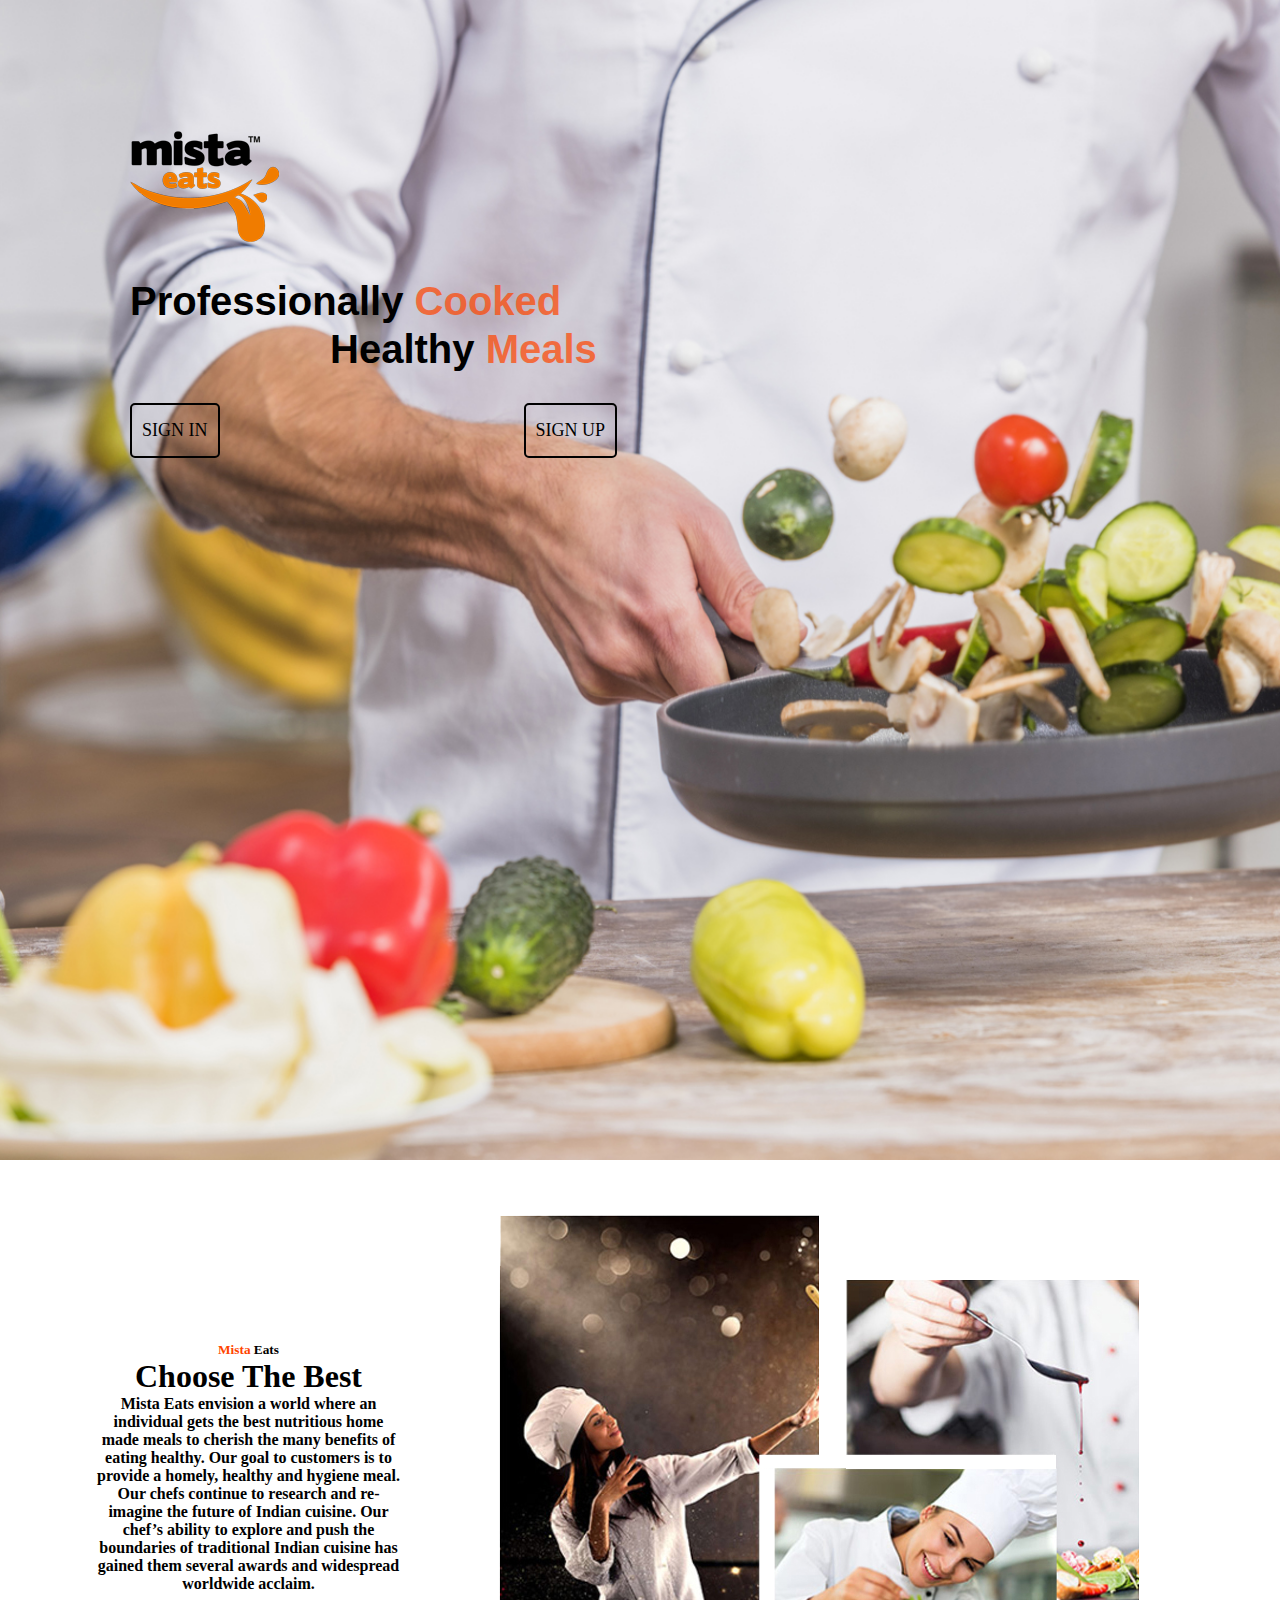
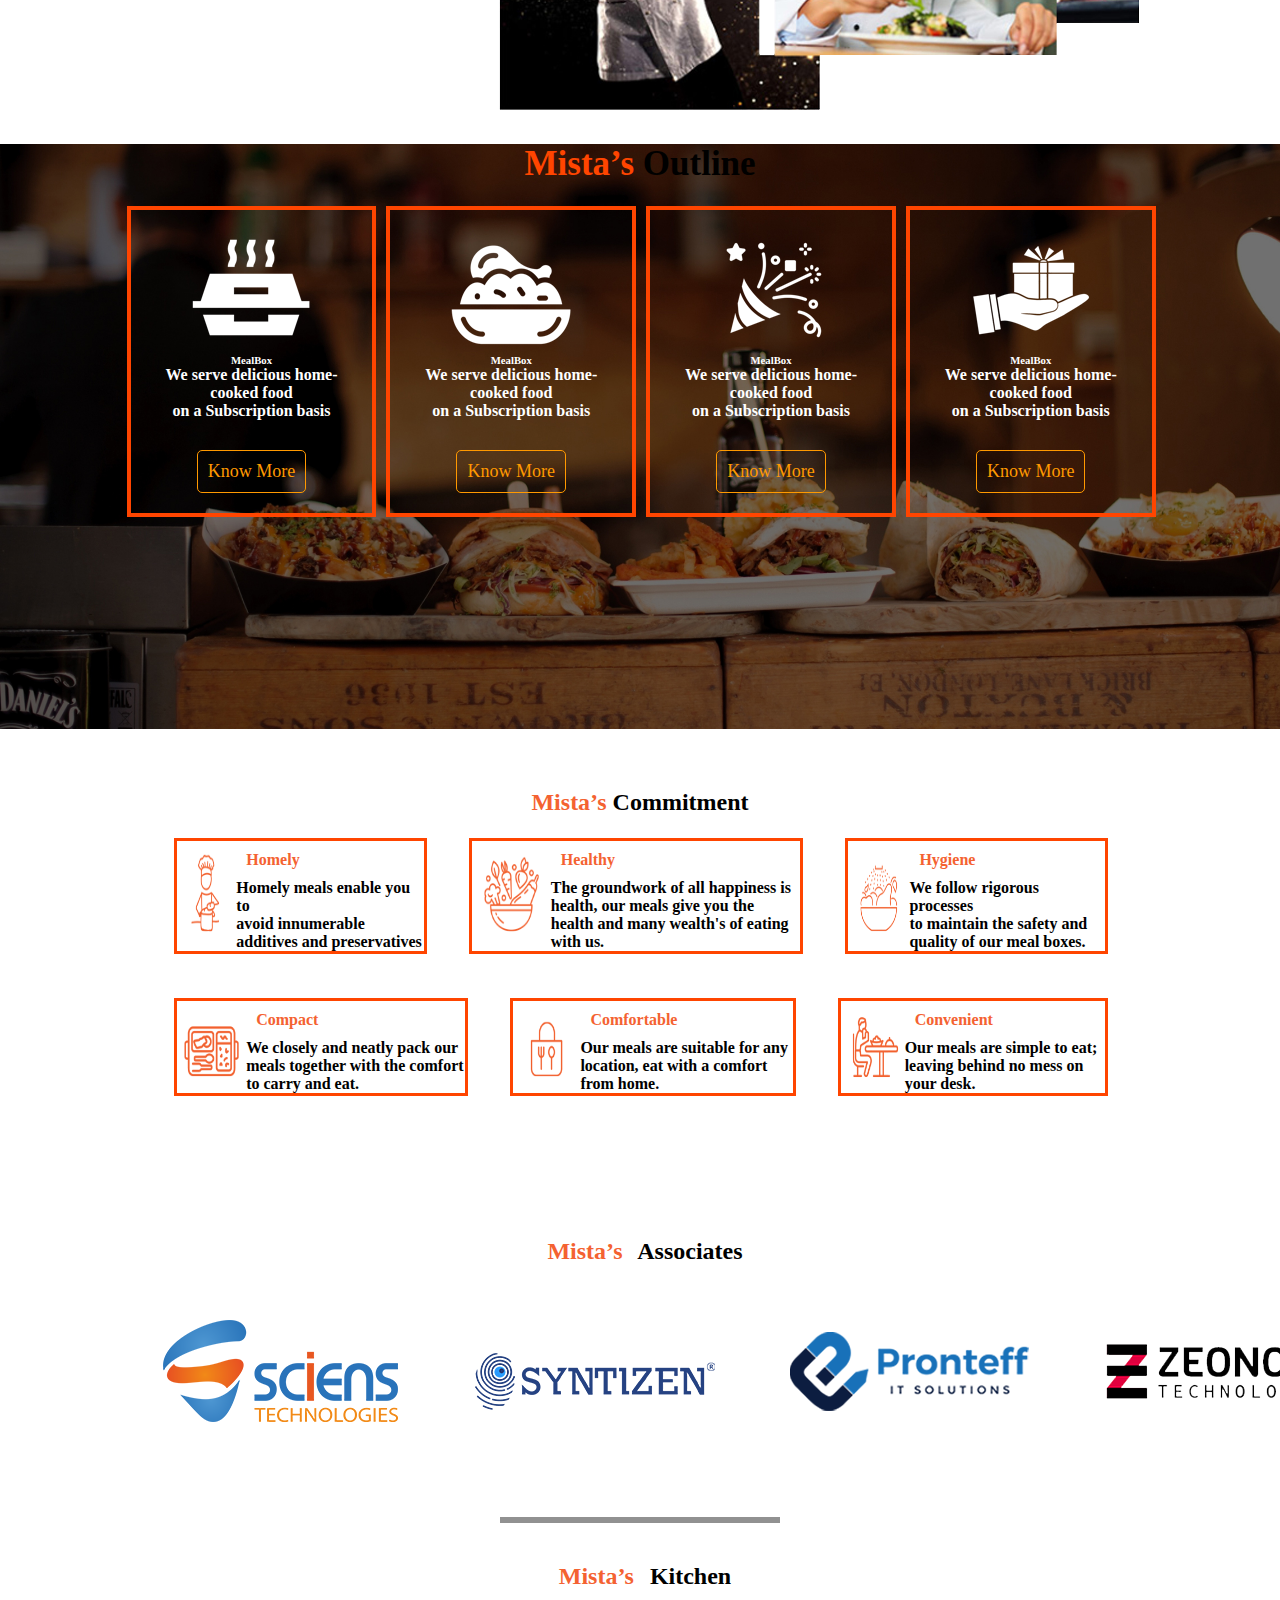
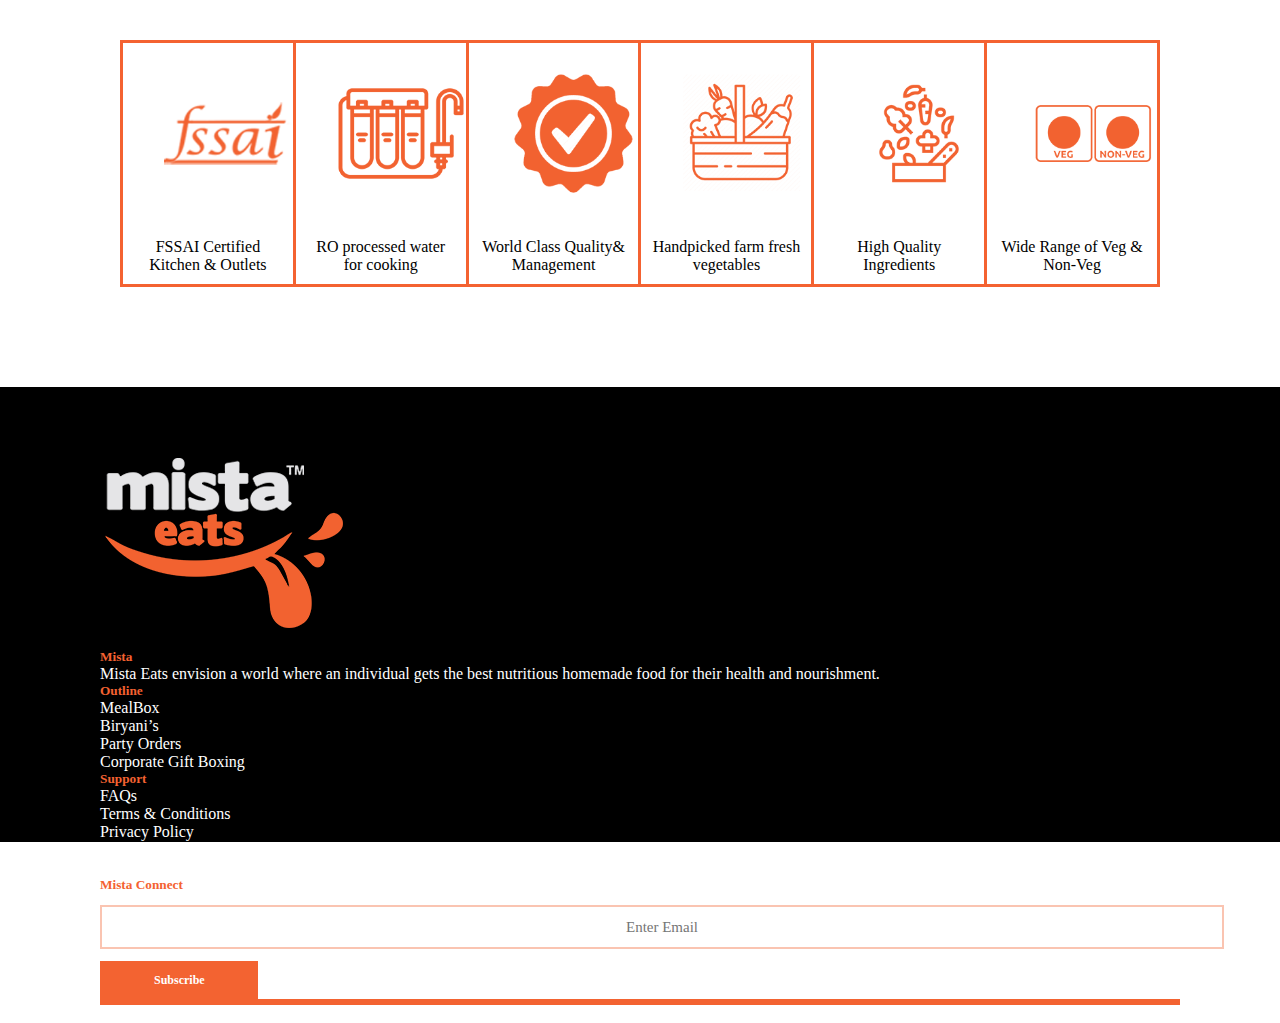
<file: index.html>
<!doctype html>
<html lang="en">
  <head>
    <!-- Required meta tags -->
    <meta charset="utf-8">
    <meta name="viewport" content="width=device-width, initial-scale=1">

    <!-- Bootstrap CSS -->
    <link href="https://cdn.jsdelivr.net/npm/bootstrap@5.0.2/dist/css/bootstrap.min.css" rel="stylesheet" integrity="sha384-EVSTQN3/azprG1Anm3QDgpJLIm9Nao0Yz1ztcQTwFspd3yD65VohhpuuCOmLASjC" crossorigin="anonymous">
     
    <!-- CSS Styling -->
    <link rel="stylesheet" href="/style.css">

    <title>Mista Eats</title>
    
  </head>
  <body>
    <div class="main-container">
        <img src="/image/Mista-Logo-1.png" alt="">
        <p class="container-text">Professionally <span class="main-span">Cooked</span><br>&nbsp;&nbsp;&nbsp;&nbsp;&nbsp;&nbsp;&nbsp;&nbsp;&nbsp;&nbsp;&nbsp;&nbsp;&nbsp;&nbsp;&nbsp;&nbsp;&nbsp;
            Healthy <span class="main-span">Meals</span></p>
            <button type="submit" class="btn-1" id="sign-in"><a href="/NewUser.html" style="color:black; text-decoration: none;">SIGN IN</a></button>
            <button type="submit" class="btn-1" id="sign-up"><a href="/NewUser.html" style="color:black; text-decoration: none;">SIGN UP</a></button>
    </div>

    <div> 
      <table>
        <td>
          <th class="table-1">
            <h5><span style="color:orangered;">Mista</span> Eats</h5>
            <h1>Choose The Best</h1>
            <p>Mista Eats envision a world where an individual gets the best nutritious home made meals to cherish the many benefits of eating healthy. Our goal to customers is to provide a homely, healthy and hygiene meal. Our chefs continue to research and re-imagine the future of Indian cuisine. Our chef’s ability to explore and push the boundaries of traditional Indian cuisine has gained them several awards and widespread worldwide acclaim.</p>
          </th>
          <th class="table-2">
            <img src="/image/banner-2.png">
          </th>
        </td>
      </table>
    </div>

    <div class="block-container">
      <h3 class="block-text"><span class="block-span">Mista’s</span> Outline</h3>
      <table>
        <td>
          <th class="block-1">
            <img src="/image/meal-box-1.png" alt="">
            <h6>MealBox</h6>
            <p>We serve delicious home-cooked  food  <br> on a Subscription basis</p>
            <button type="submit" class="bton-2" id="know-more">Know More</button>
          </th>
          <th style="padding: 3px;"> </th>
          <th class="block-2">
            <img src="/image/Biryanis.png" alt="">
            <h6>MealBox</h6>
            <p>We serve delicious home-cooked food <br> on a Subscription basis</p>
            <button type="submit" class="bton-2" id="know-more">Know More</button>
          </th>
          <th style="padding: 3px;"> </th>
          <th class="block-3">
            <img src="/image/Party-Orders.png" alt="">
            <h6>MealBox</h6>
            <p>We serve delicious home-cooked food <br> on a Subscription basis</p>
            <button type="submit" class="bton-2" id="know-more">Know More</button>
          </th>
          <th style="padding: 3px;"> </th>
          <th class="block-4">
            <img src="/image/Corporate-Boxe.png" alt="">
            <h6>MealBox</h6>
            <p>We serve delicious home-cooked food <br> on a Subscription basis</p>
            <button type="submit" class="bton-2" id="know-more">Know More</button>
          </th>
        </td>
      </table>
    </div>

      <div class="home-container">
        <h2><span style="color:#f46231;">Mista’s</span> Commitment</h2>
        <table>
          <td>
            <th>
              <div class="row home">
                <div class="home-1">
                  <img src="/image/Homely-1.png" width="24%">
                  <div >
                    <h4 style="color:#f46231; padding: 10px;">Homely</h4>
                    <p>Homely meals enable you to <br> avoid  innumerable additives and preservatives</p>
                  </div>
              </div>
              </div>
            </th>
            <th>
              <div class="row home">
                <div class="home-1">
                  <img src="/image/Healthy.png" width="24%">
                  <div >
                    <h4 style="color:#f46231; padding: 10px;">Healthy</h4>
                    <p>The groundwork of all happiness  is <br> health, our meals give you the health and many wealth's of eating with us.</p>
                  </div>
              </div>
              </div>

            </th>
            <th>
              <div class="row home">
                <div class="home-1">
                  <img src="/image/Hygiene.png" width="24%">
                  <div >
                    <h4 style="color:#f46231; padding: 10px;">Hygiene</h4>
                    <p>We follow rigorous processes <br> to  maintain the  safety and quality of our meal boxes.</p>
                  </div>
              </div>
              </div>

            </th>
          </td>
        </table>

        <table>
          <td>
            <th>
              <div class="row home">
                <div class="home-1">
                  <img src="/image/Compact.png" width="24%">
                  <div >
                    <h4 style="color:#f46231; padding: 10px;">Compact</h4>
                    <p>We closely and neatly pack our meals together with the comfort to carry and eat.</p>
                  </div>
              </div>
              </div>
            </th>
            <th>
              <div class="row home">
                <div class="home-1">
                  <img src="/image/Comfortable.png" width="24%">
                  <div >
                    <h4 style="color:#f46231; padding: 10px;">Comfortable</h4>
                    <p>Our meals are suitable for any location, eat with a comfort from home.</p>
                  </div>
              </div>
              </div>

            </th>
            <th>
              <div class="row home">
                <div class="home-1">
                  <img src="/image/Convinient.png" width="24%">
                  <div >
                    <h4 style="color:#f46231; padding: 10px;">Convenient</h4>
                    <p>Our meals are simple to eat; leaving behind no mess on your desk.</p>
                  </div>
              </div>
              </div>

            </th>
          </td>
        </table>
      </div>


                                <!-- space for carousel



      <div id="carouselExampleCaptions" class="carousel slide" data-bs-ride="carousel">
        <div class="carousel-indicators">
          <button type="button" data-bs-target="#carouselExampleCaptions" data-bs-slide-to="0" class="active" aria-current="true" aria-label="Slide 1"></button>
          <button type="button" data-bs-target="#carouselExampleCaptions" data-bs-slide-to="1" aria-label="Slide 2"></button>
          <button type="button" data-bs-target="#carouselExampleCaptions" data-bs-slide-to="2" aria-label="Slide 3"></button>
        </div>
        <div class="carousel-inner">
          <div class="carousel-item active">
            <img src="/image/banner-1.jpg" class="d-block w-100" width="30%">
            <div class="carousel-caption d-none d-md-block">
              <h5>First slide label</h5>
              <p>Some representative placeholder content for the first slide.</p>
            </div>
          </div>
          <div class="carousel-item">
            <img src="/image/Banner-2.jpg" class="d-block w-100" width="30%">
            <div class="carousel-caption d-none d-md-block">
              <h5>Second slide label</h5>
              <p>Some representative placeholder content for the second slide.</p>
            </div>
          </div>
          <div class="carousel-item">
            <img src="/image/banner-2.png" class="d-block w-100" width="30%">
            <div class="carousel-caption d-none d-md-block">
              <h5>Third slide label</h5>
              <p>Some representative placeholder content for the third slide.</p>
            </div>
          </div>
        </div>
        <button class="carousel-control-prev" type="button" data-bs-target="#carouselExampleCaptions" data-bs-slide="prev">
          <span class="carousel-control-prev-icon" aria-hidden="true"></span>
          <span class="visually-hidden">Previous</span>
        </button>
        <button class="carousel-control-next" type="button" data-bs-target="#carouselExampleCaptions" data-bs-slide="next">
          <span class="carousel-control-next-icon" aria-hidden="true"></span>
          <span class="visually-hidden">Next</span>
        </button>
      </div>

     -->

       <div>
        <h2 style="text-align: center;"><span style="color:#f46231; padding: 10px;">Mista’s</span> Associates</h2>

        <table >
          <td class="table-logo">
            <th>
              <img src="/image/Sciens.png" >
            </th>
            <th style="padding:30px ;"></th>
            <th>
              <img src="/image/Syntizen.png">
            </th>
            <th style="padding:30px ;"></th>
            <th>
              <img src="/image/Pronteff.png" >
            </th>
            <th style="padding:30px ;"></th>
            <th>
              <img src="/image/Zeonova.png" >
            </th>
          </td>
        </table>

        <br><br>

         <hr id="new-line">

       </div>
                         <!-- new section start   -->


       <div class="table-div">
        <h2 style="text-align: center;"><span style="color:#f46231; padding: 10px; margin-bottom: 40px;">Mista’s</span> Kitchen</h2>


        <div style="
        display: flex;
        border: #f46231 solid 3px;
        margin-top: 50px;
        margin-bottom: 100px;
        margin-left: 120px;
        margin-right: 120px;
        ">
          <div style="border-right: #f46231 solid 3px;">
            <img 
            style="
            width: 100%;
            padding:20px;
            "
            src="/image/Fssai.png" class="image-sciens">
            <div>
              <p 
              class="table-para"
              style="
              text-align: center;
              padding:10px;
              font-weight:500;
              "
              >FSSAI Certified Kitchen & Outlets</p>
            </div>
          </div>


          <div style="border-right: #f46231 solid 3px;">
            <img 
            style="
            width: 100%;
            padding:20px;
            "
            src="/image/RO_Purifier.png" class="image-sciens">
              
            <div>
              <p class="table-para"
              style="
              text-align: center;
              padding:10px;
              font-weight:500;
              "
              >RO processed water for cooking</p>
            </div>
          </div>


          <div style="border-right: #f46231 solid 3px;">
            <img 
            style="
            width: 100%;
            padding:20px;
            "
            src="/image/World_Class.png" class="image-sciens">
              
            <div>
              <p 
              style="
              text-align: center;
              padding:10px;
              font-weight:500;
              "
              class="table-para">World Class Quality& Management</p>
            </div>
          </div>


          <div style="border-right: #f46231 solid 3px;">
            <img 
            style="
            width: 100%;
            padding:20px;
            "
            src="/image/Hand_Picked.png" class="image-sciens">
           
            <div>
              <p
              style="
              text-align: center;
              padding:10px;
              font-weight:500;
              "
              class="table-para">Handpicked farm fresh vegetables</p>
            </div>
          </div>


          <div style="border-right: #f46231 solid 3px;">
            <img 
            style="
            width: 100%;
            padding:20px;
            "
            src="/image/High_Quality.png" class="image-sciens">
              
            <div>
              <p 
              style="
              text-align: center;
              padding:10px;
              font-weight:500;
              "
              class="table-para">High Quality Ingredients</p>
            </div>
          </div>


          <div>
            <img 
            style="
            width: 100%;
            padding:20px;
            "
            src="/image/Veg_Nonveg.png" class="image-sciens">
           
            <div>
              <p 
              style="
              text-align: center;
              padding:10px;
              font-weight:500;
              "
              class="table-para">Wide Range of Veg & Non-Veg</p>
            </div>
          </div>
        </div>
      </div>
          
         <!-- Footer -->


      <div class="row "
      style="
      background-color: black;
      padding-top: 50px;
      padding-left: 100px;
      padding-right: 100px;
      margin-left: 0px;
      margin-right: 0px;
      height: 45vh;
      color: #fff;
      ">
        <div class="col">
             <img src="/image/Mista-Logo 2.png" alt="">
        </div>
        <div class="col">
          <h5 style="color: #f46231;">
            Mista
          </h5>
          <p>
            Mista Eats envision a world where an individual gets the best nutritious homemade food for their health and nourishment.
          </p>
        </div>
        <div class="col">
          <h5 style="color: #f46231;">Outline</h5>
          <p>
            MealBox <br>
            Biryani’s <br>
            Party Orders <br>
            Corporate Gift Boxing
          </p>
        </div>

        <div class="col">
          <h5 style="color: #f46231;">
            Support
          </h5>
          <p>
            FAQs <br>
            Terms & Conditions <br>
            Privacy Policy <br>
            Cancellation Policy <br>
            Refund & Returns Policy
          </p>
        </div>

        <div class="col">
          <h5 style="color: #f46231;">Mista Connect</h5>
          <input type="text" 
          style="
          position: relative;
          text-align: center;
          width: 100%;
          margin: 12px 0 12px;
          padding: 10px 20px;
          font-family: 'Times New Roman', Times, serif;
         font-size: 15px;
         line-height: 20px;
         font-weight: inherit;
         color: #f36331 !important;
         background-color: transparent;
         border: 2px solid #f3633161;
         border-radius: 0;
         outline: 0;
         -webkit-appearance: none;
          
          "
          placeholder="Enter Email"
          
          ></input> <br>
          <button type="submit"
          style="
          font-family: inherit;
          position: relative;
          display: inline-block;
          vertical-align: middle;
          width: auto;
          outline: 0;
          font-size: 12px;
          line-height: 1em;
          letter-spacing: 0;
          font-weight: 700;
          box-sizing: border-box;
          margin: 0;
          transition: color .2s ease-in-out, background-color .2s ease-in-out, border-color .2s ease-in-out;
          padding: 11px 51px 11px 52px;
          color: #fff;
          background-color: #f36331;
          border: 2px solid transparent;
          cursor: pointer;
          "
          >Subscribe</button>

        </div>

        <hr
          style="
          border: #f36331 3px solid;
          "
          >

          <p 
          style="
          text-align: center;
          "
          >
            ©Mista Eats 2022, All Rights Reserved.
          </p>

      </div>

          <!-- new line -->

          

    <!-- Option 1: Bootstrap Bundle with Popper -->
    <script src="https://cdn.jsdelivr.net/npm/bootstrap@5.0.2/dist/js/bootstrap.bundle.min.js" integrity="sha384-MrcW6ZMFYlzcLA8Nl+NtUVF0sA7MsXsP1UyJoMp4YLEuNSfAP+JcXn/tWtIaxVXM" crossorigin="anonymous"></script>


  </body>
</html>
</file>
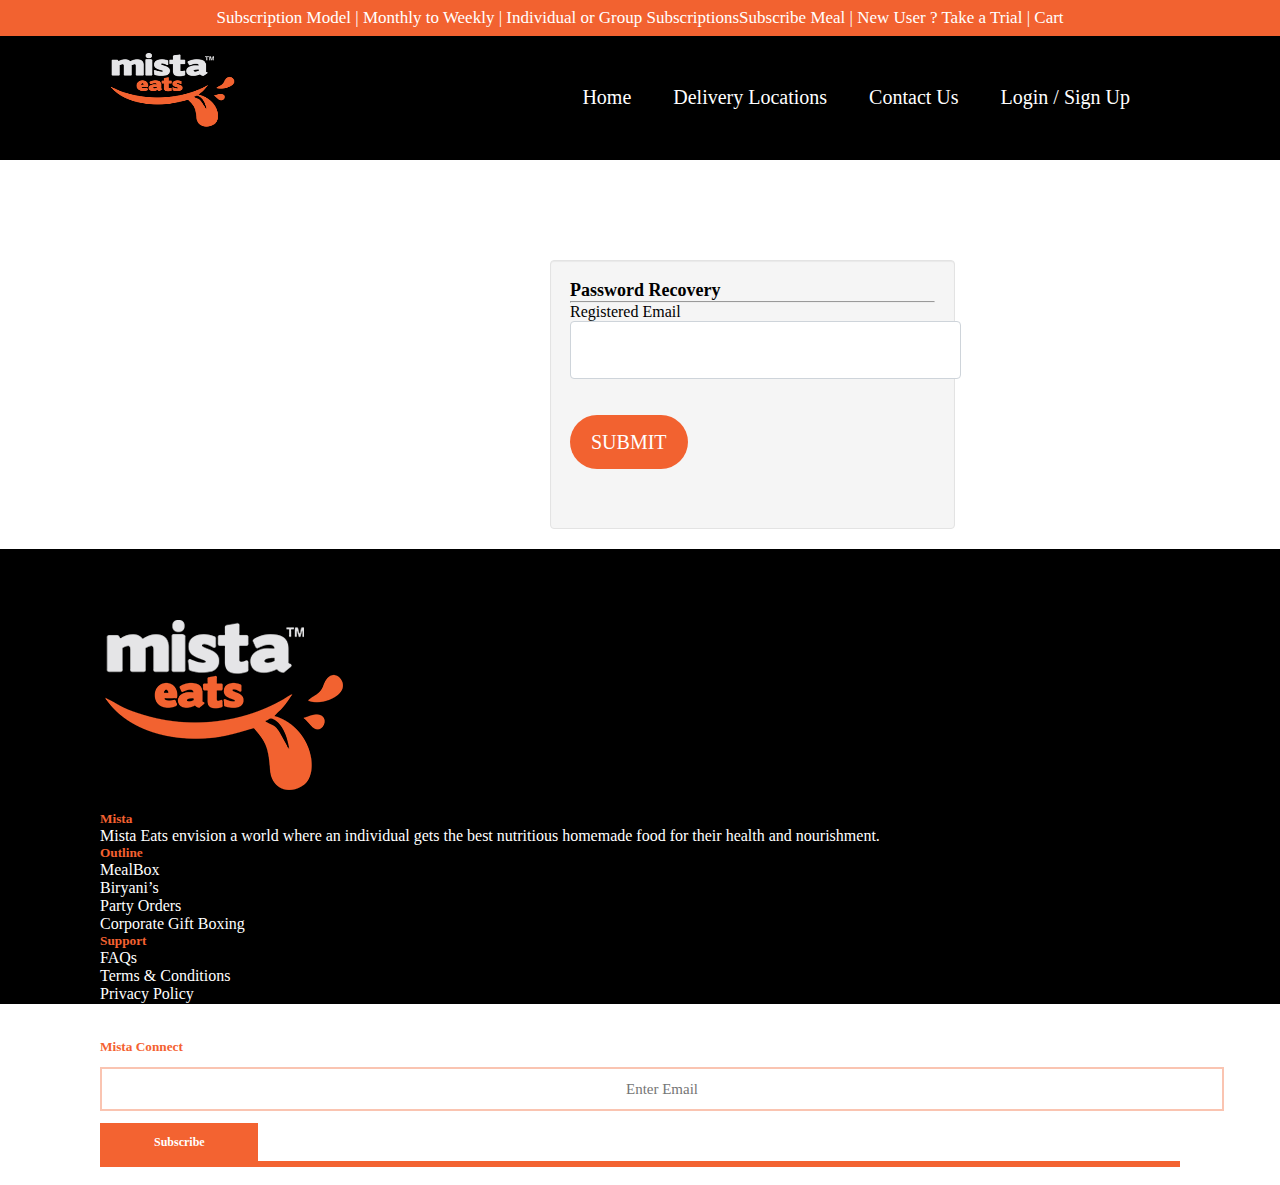
<file: forget-password.html>
<!doctype html>
<html lang="en">
  <head>
    <!-- Required meta tags -->
    <meta charset="utf-8">
    <meta name="viewport" content="width=device-width, initial-scale=1">

    <!-- Bootstrap CSS -->
    <link href="https://cdn.jsdelivr.net/npm/bootstrap@5.0.2/dist/css/bootstrap.min.css" rel="stylesheet" integrity="sha384-EVSTQN3/azprG1Anm3QDgpJLIm9Nao0Yz1ztcQTwFspd3yD65VohhpuuCOmLASjC" crossorigin="anonymous">

    <!-- CSS Styling -->
    <link rel="stylesheet" href="/style.css">

    <title>Hello, world!</title>
  </head>
  <body>

    <div style="
    display: flex;
    justify-content: center;
    text-align: center;
    padding: 8px;
    font-size: 17px;
    font-weight: 500;
    background-color: #f26230;
    color: #ffffff;
    ">
        <div class="col-md-6">
            <nav>
                <p> <i class="fa fa-calendar"></i> Subscription Model | Monthly to Weekly | <i class="fa fa-user"></i>  Individual or Group Subscriptions</p>
            </nav>
        </div>
        <div class="col-md-6">
            <p><i class="fa-solid fa-gear"></i> Subscribe Meal  | <i class="fa fa-user"></i>  New User ? Take a Trial   | <i class="fa-solid fa-cart-minus"></i> Cart
                <i class="fa-solid fa-circle-arrow-down"></i>

            </p>
        </div>
    </div>

    <div
    style="
    height: 12vh;
    padding: 8px;
    font-size: 16px;
    font-weight: 500;
    background-color: black;
    color: #ffffff;
    "
    >
        <div 
        style="
        float: left;
        margin-left: 100px;
        cursor: pointer;
        ">
            <a href="/index.html"><img src="/image/Mista-Logo 2.png" width="130px" height="90px"></a>
        </div>
        <div>
                 <table style="
                 padding: 20px;
                 float: right;
                 margin-right: 100px;
                 font-size: 20px;
                 font-weight: 100;
                 color: #ffffff;
                 ">
                    <td style="
                    font-weight: 100;
                    ">
                        <th 
                        style="
                        padding: 20px;
                        font-weight: 400;
                        ">
                            Home
                        </th>
                        <th
                        style="
                        padding: 20px;
                        font-weight: 400;
                        "
                        >
                            Delivery Locations
                        </th>
                        <th
                        style="
                        padding: 20px;
                        font-weight: 400;
                        "
                        >
                            Contact Us
                        </th>
                        <th
                        style="
                        padding: 20px;
                        font-weight: 400;
                        "
                        >
                            Login / Sign Up
                        </th>
                    </td>
                 </table>
        </div>
    </div>


            <div style="
            margin-left: 550px;
            margin-top: 100px;
            ">
                <div style="
                float: center;
                flex: 0 0 33.333333%;
                max-width: 50%;
                position: relative;
                width: 100%;
                padding-right: 15px;
                padding-left: 15px;
                padding: 9px;
                border-radius: 3px;
                min-height: 20px;
                padding: 19px;
                margin-bottom: 20px;
                background-color: #f5f5f5;
                border: 1px solid #e3e3e3;
                border-radius: 4px;
                display: block;
                box-shadow: inset 0 1px 1px rgb(0 0 0 / 5%);
                ">
                    <h3 style="
                    font-size: 18px;
                    ">Password Recovery</h3>
                    
                    <hr>
                    <form action="">
                        <div>
                            <label for="">Registered Email</label>
                            <input type="text" 
                            style="
                              display: block;
                              width: 100%;
                              height: calc(1.5em + 0.75rem + 2px);
                              padding: 0.375rem 0.75rem;
                              font-size: 2rem;
                              font-weight: 400;
                              line-height: 1.5;
                              color: #495057;
                              background-color: #fff;
                              background-clip: padding-box;
                              border: 1px solid #ced4da;
                              border-radius: 0.25rem;
                              color: #a94442;
                              font-size: 20px;
                               "
                            >
                        </div>
                        <br><br>
                        <div>
                            <button type="submit" class="btn btn-primary"
                            style="
                                color: #212529;
                text-decoration: none;
                font-family: 'Viga-Regular';
                font-size: 20px;
                padding: 12px 20px;
                border-radius: 40px;
                border: 1px solid transparent;
                cursor: pointer;
                line-height: 1.42;
                text-transform: uppercase;
                margin-bottom: 40px;
                user-select: none;
                display: inline-block;
                font-weight: 400;
                text-align: center;
                vertical-align: middle;
                color: white !important;
                background-color: #f26230 !important;
                            "
                            >Submit</button>
                        </div>
                    </form>
                </div>
            </div>




             <!-- Footer section area -->



           <div class="row "
           style="
           background-color: black;
           padding-top: 50px;
           padding-left: 100px;
           padding-right: 100px;
           margin-left: 0px;
           margin-right: 0px;
           height: 45vh;
           color: #fff;
           ">
             <div class="col">
                  <img src="/image/Mista-Logo 2.png" alt="">
             </div>
             <div class="col">
               <h5 style="color: #f46231;">
                 Mista
               </h5>
               <p>
                 Mista Eats envision a world where an individual gets the best nutritious homemade food for their health and nourishment.
               </p>
             </div>
             <div class="col">
               <h5 style="color: #f46231;">Outline</h5>
               <p>
                 MealBox <br>
                 Biryani’s <br>
                 Party Orders <br>
                 Corporate Gift Boxing
               </p>
             </div>
     
             <div class="col">
               <h5 style="color: #f46231;">
                 Support
               </h5>
               <p>
                 FAQs <br>
                 Terms & Conditions <br>
                 Privacy Policy <br>
                 Cancellation Policy <br>
                 Refund & Returns Policy
               </p>
             </div>
     
             <div class="col">
               <h5 style="color: #f46231;">Mista Connect</h5>
               <input type="text" 
               style="
               position: relative;
               text-align: center;
               width: 100%;
               margin: 12px 0 12px;
               padding: 10px 20px;
               font-family: 'Times New Roman', Times, serif;
              font-size: 15px;
              line-height: 20px;
              font-weight: inherit;
              color: #f36331 !important;
              background-color: transparent;
              border: 2px solid #f3633161;
              border-radius: 0;
              outline: 0;
              -webkit-appearance: none;
               
               "
               placeholder="Enter Email"
               
               ></input> <br>
               <button type="submit"
               style="
               font-family: inherit;
               position: relative;
               display: inline-block;
               vertical-align: middle;
               width: auto;
               outline: 0;
               font-size: 12px;
               line-height: 1em;
               letter-spacing: 0;
               font-weight: 700;
               box-sizing: border-box;
               margin: 0;
               transition: color .2s ease-in-out, background-color .2s ease-in-out, border-color .2s ease-in-out;
               padding: 11px 51px 11px 52px;
               color: #fff;
               background-color: #f36331;
               border: 2px solid transparent;
               cursor: pointer;
               "
               >Subscribe</button>
     
             </div>
     
             <hr
               style="
               border: #f36331 3px solid;
               "
               >
     
               <p 
               style="
               text-align: center;
               "
               >
                 ©Mista Eats 2022, All Rights Reserved.
               </p>
     
           </div>


    

    <!-- Option 1: Bootstrap Bundle with Popper -->
    <script src="https://cdn.jsdelivr.net/npm/bootstrap@5.0.2/dist/js/bootstrap.bundle.min.js" integrity="sha384-MrcW6ZMFYlzcLA8Nl+NtUVF0sA7MsXsP1UyJoMp4YLEuNSfAP+JcXn/tWtIaxVXM" crossorigin="anonymous"></script>

  </body>
</html>
</file>
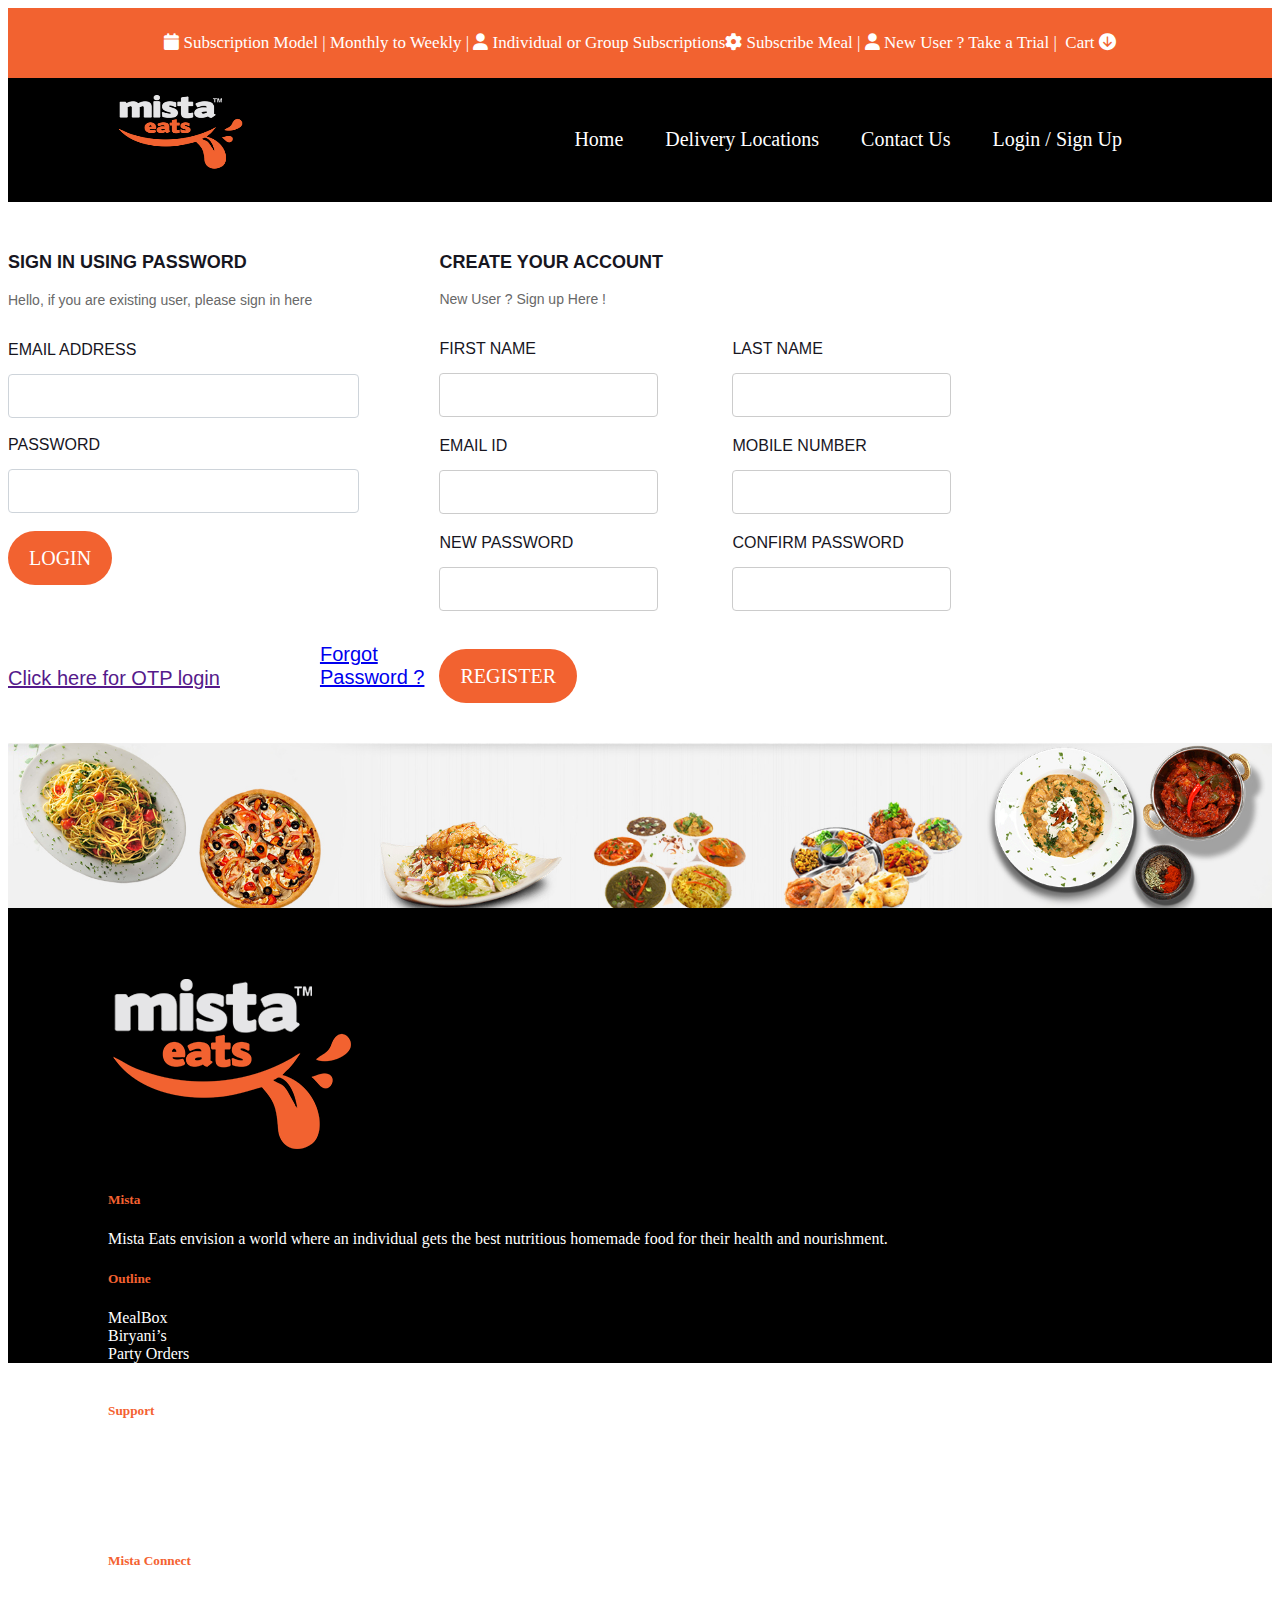
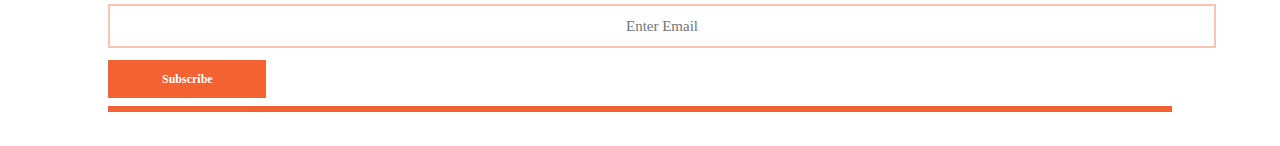
<file: NewUser.html>
<!doctype html>
<html lang="en">
  <head>
    <!-- Required meta tags -->
    <meta charset="utf-8">
    <meta name="viewport" content="width=device-width, initial-scale=1">

    <!-- Bootstrap CSS -->
    <link href="https://cdn.jsdelivr.net/npm/bootstrap@5.0.2/dist/css/bootstrap.min.css" rel="stylesheet" integrity="sha384-EVSTQN3/azprG1Anm3QDgpJLIm9Nao0Yz1ztcQTwFspd3yD65VohhpuuCOmLASjC" crossorigin="anonymous">

    <link rel="stylesheet" href="https://cdnjs.cloudflare.com/ajax/libs/font-awesome/6.1.2/css/all.min.css">

    <title>Registration & Login</title>
  </head>
  <body>
      

    <div style="
    display: flex;
    justify-content: center;
    text-align: center;
    padding: 8px;
    font-size: 17px;
    font-weight: 500;
    background-color: #f26230;
    color: #ffffff;
    ">
        <div class="col-md-6">
            <nav>
                <p> <i class="fa fa-calendar"></i> Subscription Model | Monthly to Weekly | <i class="fa fa-user"></i>  Individual or Group Subscriptions</p>
            </nav>
        </div>
        <div class="col-md-6">
            <p><i class="fa-solid fa-gear"></i> Subscribe Meal  | <i class="fa fa-user"></i>  New User ? Take a Trial   | <i class="fa-solid fa-cart-minus"></i> Cart
                <i class="fa-solid fa-circle-arrow-down"></i>

            </p>
        </div>
    </div>

    <div
    style="
    height: 12vh;
    padding: 8px;
    font-size: 16px;
    font-weight: 500;
    background-color: black;
    color: #ffffff;
    "
    >
        <div 
        style="
        float: left;
        margin-left: 100px;
        cursor: pointer;
        ">
            <a href="/index.html"><img src="/image/Mista-Logo 2.png" width="130px" height="90px"></a>
        </div>
        <div>
                 <table style="
                 padding: 20px;
                 float: right;
                 margin-right: 100px;
                 font-size: 20px;
                 font-weight: 100;
                 color: #ffffff;
                 ">
                    <td style="
                    font-weight: 100;
                    ">
                        <th 
                        style="
                        padding: 20px;
                        font-weight: 400;
                        ">
                            Home
                        </th>
                        <th
                        style="
                        padding: 20px;
                        font-weight: 400;
                        "
                        >
                            Delivery Locations
                        </th>
                        <th
                        style="
                        padding: 20px;
                        font-weight: 400;
                        "
                        >
                            Contact Us
                        </th>
                        <th
                        style="
                        padding: 20px;
                        font-weight: 400;
                        "
                        >
                            Login / Sign Up
                        </th>
                    </td>
                 </table>
        </div>
    </div>



    <div style="
    display: flex;
    padding-top: 50px;
    font-family: Arial, Helvetica, sans-serif;
    ">
        <div class="col-md-6">
            <h3 style="
            font-size: 18px;
            font-weight: 800;
            color: #17161f;
            text-transform: uppercase;
             margin: 0;
             line-height: 1.2;
            ">SIGN IN USING PASSWORD</h3><br>
            <p
            style="
            font-size: 14px;
            color: #686868;
            margin: 0 0 15px;
            "
            >Hello, if you are existing user, please sign in here</p><br>
            <h4 
            style="color: #17161f;
            font-size: 16px;
            font-weight: 500;
            margin: 0 0 15px;
            text-transform: uppercase;"
            >EMAIL ADDRESS</h4>
            <input type="text" name="" id=""
            style="
                 height: 40px;
                 color: #999;
                 border: 1px solid #ccc;
                 font-size: 20px !important;
                 display: block;
                 width: 80%;
                font-size: 1.5rem;
                font-weight: 400;
                line-height: 1.5;
                 color: #495057;
                background-color: #fff;
                background-clip: padding-box;
                border: 1px solid #ced4da;
                border-radius: 0.25rem;
            "
            
            ><br>
            <h4
            style="color: #17161f;
            font-size: 16px;
            font-weight: 500;
            margin: 0 0 15px;
            text-transform: uppercase;"
            >PASSWORD</h4>
            <input type="text" name="" id=""
            style="
                 height: 40px;
                 color: #999;
                 border: 1px solid #ccc;
                 font-size: 20px !important;
                 display: block;
                 width: 80%;
                font-size: 1.5rem;
                font-weight: 400;
                line-height: 1.5;
                 color: #495057;
                background-color: #fff;
                background-clip: padding-box;
                border: 1px solid #ced4da;
                border-radius: 0.25rem;
            "
            ><br>
            <button type="submit"
            style="
            text-decoration: none;
            font-family: 'Viga-Regular';
            font-size: 20px;
            color: white;
            margin: 0 0 30px;
            padding: 12px 20px;
            border-radius: 40px;
            border: 1px solid transparent;
            cursor: pointer;
            line-height: 1.42;
            text-transform: uppercase;
            margin-bottom: 40px;
            user-select: none;
            color: white !important;
            background-color: #f26230 !important;
            "
            >Login</button><br><br>
            <div
            style="
            display: flex;
            "
            >
                <div>
                    <h3
                     style="
                        color: #00bcd4;
                        font-weight: 500;
                        font-size: 20px;
                        line-height: 1.5;
                        text-align: left;
                         background-color: #fff;
                    "
                    ><a href="">Click here for OTP login</a></h3>
                </div>
                <div>
                     <h3
                     style="
                         color: #00bcd4;
                         font-weight: 500;
                         font-size: 20px;
                         margin: 0 0 15px;
                         position: relative;
                         width: 100%;
                          padding-right: 15px;
                           padding-left: 100px;
                     "
                     ><a href="/forget-password.html">Forgot <br> Password ?</a></h3>
                </div>
            </div>
        </div>


        <!-- second column -->

        <div class="col-md-6"> 
            <h3
            style="
            font-size: 18px;
            font-weight: 800;
            color: #17161f;
            text-transform: uppercase;
             margin: 0;
            "
            >CREATE YOUR ACCOUNT</h3><br>

            <p
            style="
            font-size: 14px;
            color: #686868;
            margin: 0 0 15px;
            "
            >New User ? Sign up Here !</p> <br>

            <div style="
            display: flex;

            ">
                <div>
                    <h4
                    style="color: #17161f;
                    font-size: 16px;
                    font-weight: 500;
                    margin: 0 0 15px;
                    text-transform: uppercase;">FIRST NAME</h4>
                    <input type="text"
                    style="
                    color: #999;
                    border: 1px solid #ccc;
                    margin-bottom: 20px;
                    font-size: 16px !important;
                    display: block;
                    width: 100%;
                    font-weight: 400;
                     line-height: 1.5;
                    color: #495057;
                    background-color: #fff;
                    background-clip: padding-box;
                    border-radius: 0.25rem;
                    min-height: 40px;
                    "
                    >
                </div>
                <div style="padding: 40px;"></div>
                <div>
                    <h4
                    style="color: #17161f;
                    font-size: 16px;
                    font-weight: 500;
                    margin: 0 0 15px;
                    text-transform: uppercase;">LAST NAME</h4>
                    <input type="text"
                    style="
                    color: #999;
                    border: 1px solid #ccc;
                    margin-bottom: 20px;
                    font-size: 16px !important;
                    display: block;
                    width: 100%;
                    font-weight: 400;
                     line-height: 1.5;
                    color: #495057;
                    background-color: #fff;
                    background-clip: padding-box;
                    border-radius: 0.25rem;
                    min-height: 40px;
                    "
                    >
                </div>
            </div>

            <div style="
            display: flex;
            ">
                <div>
                    <h4
                    style="color: #17161f;
                    font-size: 16px;
                    font-weight: 500;
                    margin: 0 0 15px;
                    text-transform: uppercase;">EMAIL ID</h4> 
                    <input type="text"
                    style="
                    color: #999;
                    border: 1px solid #ccc;
                    margin-bottom: 20px;
                    font-size: 16px !important;
                    display: block;
                    width: 100%;
                    font-weight: 400;
                     line-height: 1.5;
                    color: #495057;
                    background-color: #fff;
                    background-clip: padding-box;
                    border-radius: 0.25rem;
                    min-height: 40px;
                    "
                    >
                </div>
                <div style="padding: 40px;"></div>
                <div>
                    <h4
                    style="color: #17161f;
                    font-size: 16px;
                    font-weight: 500;
                    margin: 0 0 15px;
                    text-transform: uppercase;">MOBILE NUMBER</h4>
                    <input type="number"
                    style="
                    color: #999;
                    border: 1px solid #ccc;
                    margin-bottom: 20px;
                    font-size: 16px !important;
                    display: block;
                    width: 100%;
                    font-weight: 400;
                     line-height: 1.5;
                    color: #495057;
                    background-color: #fff;
                    background-clip: padding-box;
                    border-radius: 0.25rem;
                    min-height: 40px;
                    "
                    >
                </div>
            </div>

            <div
            style="
            display: flex;
            "
            >
                <div>
                    <h4
                    style="color: #17161f;
                    font-size: 16px;
                    font-weight: 500;
                    margin: 0 0 15px;
                    text-transform: uppercase;">NEW PASSWORD</h4> 
                    <input type="text"
                    style="
                    color: #999;
                    border: 1px solid #ccc;
                    margin-bottom: 20px;
                    font-size: 16px !important;
                    display: block;
                    width: 100%;
                    font-weight: 400;
                     line-height: 1.5;
                    color: #495057;
                    background-color: #fff;
                    background-clip: padding-box;
                    border-radius: 0.25rem;
                    min-height: 40px;
                    "
                    >
                </div>
                <div style="padding: 40px;"></div>
                <div>
                    <h4
                    style="color: #17161f;
                    font-size: 16px;
                    font-weight: 500;
                    margin: 0 0 15px;
                    text-transform: uppercase;">CONFIRM PASSWORD</h4>
                    <input type="text"
                    
                    style="
                    color: #999;
                    border: 1px solid #ccc;
                    margin-bottom: 20px;
                    font-size: 16px !important;
                    display: block;
                    width: 100%;
                    font-weight: 400;
                     line-height: 1.5;
                    color: #495057;
                    background-color: #fff;
                    background-clip: padding-box;
                    border-radius: 0.25rem;
                    min-height: 40px;
                    ">
                </div>
            </div><br>

            <button type="submit"
            style="
            color: white !important;
            background-color: #f26230 !important;
            padding: 12px 20px;
            text-decoration: none;
            font-family: 'Viga-Regular';
            font-size: 20px;
            margin: 0 0 30px;
            border-radius: 40px;
            border: 1px solid transparent;
            cursor: pointer;
            line-height: 1.42;
            text-transform: uppercase;
            margin-bottom: 40px;
            user-select: none;
            cursor: pointer;
            "
            >REGISTER</button>

        </div>
    </div>



    <div>
        <img src="/image/footer-banner-login.jpg" alt=""
        
        style="
        min-height: 150px;
        width: 100%;
        display: block;
        max-width: 100%;
        height: auto;
        border-style: none;
        border: 0;
         ">
    </div>



           <!-- Footer section area -->



           <div class="row "
           style="
           background-color: black;
           padding-top: 50px;
           padding-left: 100px;
           padding-right: 100px;
           margin-left: 0px;
           margin-right: 0px;
           height: 45vh;
           color: #fff;
           ">
             <div class="col">
                  <img src="/image/Mista-Logo 2.png" alt="">
             </div>
             <div class="col">
               <h5 style="color: #f46231;">
                 Mista
               </h5>
               <p>
                 Mista Eats envision a world where an individual gets the best nutritious homemade food for their health and nourishment.
               </p>
             </div>
             <div class="col">
               <h5 style="color: #f46231;">Outline</h5>
               <p>
                 MealBox <br>
                 Biryani’s <br>
                 Party Orders <br>
                 Corporate Gift Boxing
               </p>
             </div>
     
             <div class="col">
               <h5 style="color: #f46231;">
                 Support
               </h5>
               <p>
                 FAQs <br>
                 Terms & Conditions <br>
                 Privacy Policy <br>
                 Cancellation Policy <br>
                 Refund & Returns Policy
               </p>
             </div>
     
             <div class="col">
               <h5 style="color: #f46231;">Mista Connect</h5>
               <input type="text" 
               style="
               position: relative;
               text-align: center;
               width: 100%;
               margin: 12px 0 12px;
               padding: 10px 20px;
               font-family: 'Times New Roman', Times, serif;
              font-size: 15px;
              line-height: 20px;
              font-weight: inherit;
              color: #f36331 !important;
              background-color: transparent;
              border: 2px solid #f3633161;
              border-radius: 0;
              outline: 0;
              -webkit-appearance: none;
               
               "
               placeholder="Enter Email"
               
               ></input> <br>
               <button type="submit"
               style="
               font-family: inherit;
               position: relative;
               display: inline-block;
               vertical-align: middle;
               width: auto;
               outline: 0;
               font-size: 12px;
               line-height: 1em;
               letter-spacing: 0;
               font-weight: 700;
               box-sizing: border-box;
               margin: 0;
               transition: color .2s ease-in-out, background-color .2s ease-in-out, border-color .2s ease-in-out;
               padding: 11px 51px 11px 52px;
               color: #fff;
               background-color: #f36331;
               border: 2px solid transparent;
               cursor: pointer;
               "
               >Subscribe</button>
     
             </div>
     
             <hr
               style="
               border: #f36331 3px solid;
               "
               >
     
               <p 
               style="
               text-align: center;
               "
               >
                 ©Mista Eats 2022, All Rights Reserved.
               </p>
     
           </div>

    

    <!-- Option 1: Bootstrap Bundle with Popper -->
    <script src="https://cdn.jsdelivr.net/npm/bootstrap@5.0.2/dist/js/bootstrap.bundle.min.js" integrity="sha384-MrcW6ZMFYlzcLA8Nl+NtUVF0sA7MsXsP1UyJoMp4YLEuNSfAP+JcXn/tWtIaxVXM" crossorigin="anonymous"></script>

  </body>
</html>
</file>
<file: style.css>
*{
    margin: 0;
    padding: 0;
}
.main-container{
    background-image: url(/image/banner-1.jpg);
    background-position: center;
    background-repeat: no-repeat;
    background-size: cover;
    height: 100vh;
    padding: 130px;
   margin-bottom: 50px;
}
.container-text{
    margin-top: 30px;
    color: black;
    font-size: 40px;
    font-weight: 600;
    font-family: Merriweather, sans-serif;
    line-height: 1.2em;
}
.main-span{
    text-align: left;
    color: orangered;
    opacity: 0.7;
}
.btn-1{
    color: black;
    margin-top: 30px;
    border: 2px solid black;
    font-family: "Roboto Slab", serif;
    font-size: 18px;
    line-height: 1.73em;
    font-weight: 300;
    padding: 10px;
    border-radius: 5px;
    background: transparent;
}
#sign-up{
   margin-left: 300px;
   color: white;
}
#sign-up:hover{
    color: red;
}
#sign-in{
    color: white;
}

#sign-in:hover{
     color: red;
 }
.btn-1:hover{
    color: red;
    background-color: white;
    border: 1px solid white;
    margin: 0;
}
.table-1{
    padding: 90px;
    margin-bottom: 50px;
}
.table-2{
    padding-right: 130px;
    margin-bottom: 50px;
}
.block-container{
    position: relative;
    box-sizing: border-box;
    height: 65vh;
    background-image: url(/image/Banner-2.jpg);
    background-position: center;
    background-repeat: no-repeat;
    background-size: cover;
    text-align: center;
    display: block;
    justify-content: space-between;
    padding-left: 122.6px;
    padding-right: 122.4px;
    margin-bottom: 60px;
    
    
}
.block-1{
    border: 4px solid orangered;
    margin-left: 50px;
    align-items: center;
    text-align: center;
    color: white;
    padding: 20px;
    margin: 50px;
    margin: 20px;
}
.block-2{
    border: 4px solid orangered;
    margin-left: 50px;
    align-items: center;
    text-align: center;
    color: white;
    padding: 20px;
    margin: 50px;
    margin: 20px;
    

}
.block-3{
    border: 4px solid orangered;
    margin-left: 50px;
    align-items: center;
    text-align: center;
    color: white;
    padding: 20px;
    margin: 50px;
    margin: 20px;
}
.block-4{
    border: 4px solid orangered;
    margin-left: 50px;
    align-items: center;
    text-align: center;
    color: white;
    padding: 20px;
    margin: 50px;
    margin: 20px;
}
.bton-2{
    color: black;
    margin-top: 30px;
    border: 1px solid black;
    font-family: "Roboto Slab", serif;
    font-size: 18px;
    font-weight: 300;
    padding: 10px;
    border-radius: 5px;
    color: #f90;
    border-color: #f90;
    background-color: transparent;
}

.bton-2:hover{
    color: white;
    background-color: #f90;
    border: 1px solid #f90;
    margin: 0;
}
.block-text{
    margin: 20px;
    color: black;
    font-size: 35px;
    font-weight: 600;
}
.block-span{
    color: orangered;
}
.home-container{
    padding-left: 150px;
    padding-right: 150px;
    text-align: center;
    margin-bottom: 120px;
}
.home{
    text-align: center;
    padding: 20px;
    
}
.home-1{
    display: flex;
    border: 3px solid orangered;
    text-align: center;
    color: black;
    text-align: left; 
}
.table-logo{
    padding-left: 30px;
    padding-right: 122.4px;
}
#new-line{
    margin-left:500px; 
    margin-right:500px; 
    border:3px solid #919191;
    margin-bottom: 40px;
}
.table-div{
    display: inline-block;
}
.table-0{
    border-bottom:3px solid orangered ;
    border-top: 3px solid orangered;
    
}
.image-sciens{
    width: 30%;
}

.table-para{
    margin: 0px;
    font-size: 16px;
    font-weight: 200;
}
.fssai{
    display: flex;
    margin-left: 100px;
    align-items: center;
}



   /* Media Query for laptop */


   @media (max-width:1200) {
    .main-container{
        margin-top: 100px;
        height: 100vh;
        padding: 10px;
       margin-bottom: 10px;
    }

    #sign-up{
        margin-left: 150px;
     }
   }
</file>
